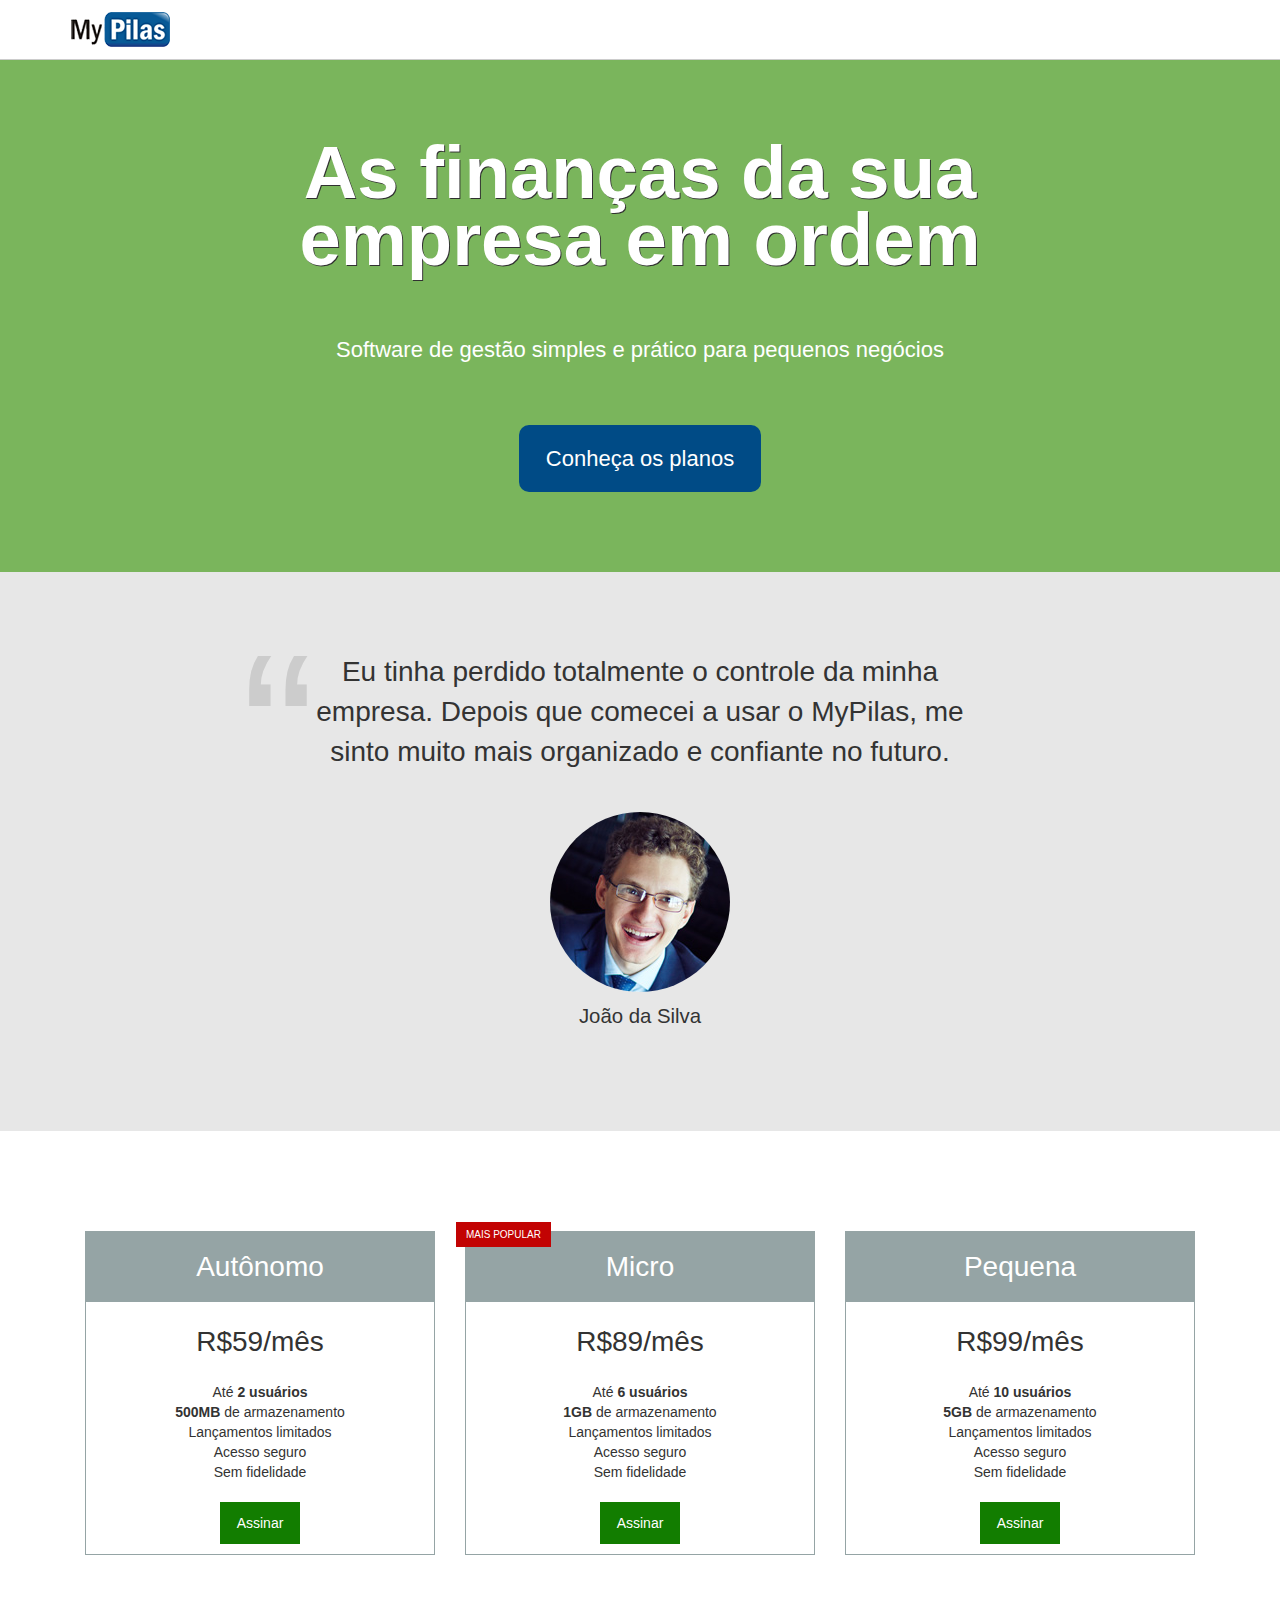
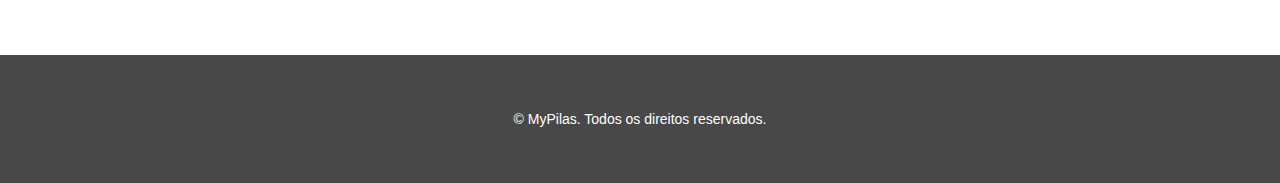
<file: index.html>
<!DOCTYPE html>

<html lang="pt-BR">
    <head>
        <meta charset="UTF-8">
        <meta name="viewport" content="width=device-width, initial-scale=1">
        <title>MyPilas</title>
        <link rel="stylesheet" href="css/bootstrap-grid.min.css">
        <link rel="stylesheet" href="css/base.css">
        <link rel="stylesheet" href="css/layout.css">
        <link rel="stylesheet" href="css/componentes.css">
    </head>

    <body>
        
        <header class="layout-cabecalho  layout-cabecalho--home">
            <div class="container">
                <img src="imagens/logo.png" width="100" height="35" alt="MyPilas">
            </div>
        </header>

        <section class = "layout-chamada">
            <div class="container">
                
                <div class="chamada">
                    <h1 class="chamada__titulo">As finanças da sua empresa em ordem</h1>
                    <p class="chamada__subtitulo">Software de gestão simples e prático para pequenos negócios</p>
                
                    <div class="chamada__acao">
                        <a href="#planos" class="botao  botao--principal">Conheça os planos</a>
                    </div>
                </div>

            </div>
        </section>

        <div class="layout-depoimento">
            <div class="container">

                <div class="depoimento">
                    <blockquote>
                        Eu tinha perdido totalmente o controle da minha empresa.
                        Depois que comecei a usar o MyPilas, me sinto muito mais organizado e confiante no futuro.
                    </blockquote>

                    <div class="depoimento__autor">
                        <img src="imagens/joao-da-silva.jpg" width="180" height="180">
                        <p>João da Silva</p>
                    </div>
                </div>
            
            </div>
        </div>

        <div id="planos" class="layout-planos">
            <div class="container">
                <di class="row">
                    
                    <div class="col-sm-4">

                        <article class="plano">
                            <h2 class="plano__cabecalho">Autônomo</h2>
                            <div class="plano__preco">R$59/mês</div>
                            <ul class="plano__caracteristicas">
                                <li>Até <strong>2 usuários</strong></li>
                                <li><strong>500MB</strong> de armazenamento</li>
                                <li>Lançamentos limitados</li>
                                <li>Acesso seguro</li>
                                <li>Sem fidelidade</li>
                            </ul>
                            <footer class="plano__rodape">
                                <a href="assine.html" class="botao  botao--assinar">Assinar</a>
                            </footer>
                        </article>

                    </div>
                    <div class="col-sm-4">

                        <article class="plano  plano--mais-popular">
                            <h2 class="plano__cabecalho">Micro</h2>
                            <div class="plano__preco">R$89/mês</div>
                            <ul class="plano__caracteristicas">
                                <li>Até <strong>6 usuários</strong></li>
                                <li><strong>1GB</strong> de armazenamento</li>
                                <li>Lançamentos limitados</li>
                                <li>Acesso seguro</li>
                                <li>Sem fidelidade</li>
                            </ul>
                            <footer class="plano__rodape">
                                <a href="assine.html" class="botao  botao--assinar">Assinar</a>
                            </footer>
                        </article>

                    </div>
                    <div class="col-sm-4  ultima-coluna">

                        <article class="plano">
                            <h2 class="plano__cabecalho">Pequena</h2>
                            <div class="plano__preco">R$99/mês</div>
                            <ul class="plano__caracteristicas">
                                <li>Até <strong>10 usuários</strong></li>
                                <li><strong>5GB</strong> de armazenamento</li>
                                <li>Lançamentos limitados</li>
                                <li>Acesso seguro</li>
                                <li>Sem fidelidade</li>
                            </ul>
                            <footer class="plano__rodape">
                                <a href="assine.html" class="botao  botao--assinar">Assinar</a>
                            </footer>
                        </article>
                    
                    </div>

                </di>
            </div>

        </div>

        <footer class="layout-rodape">
            <div class="cotainer">
                <p>&copy; MyPilas. Todos os direitos reservados.</p>
            </div>
        </footer>

    </body>
</html>
</file>
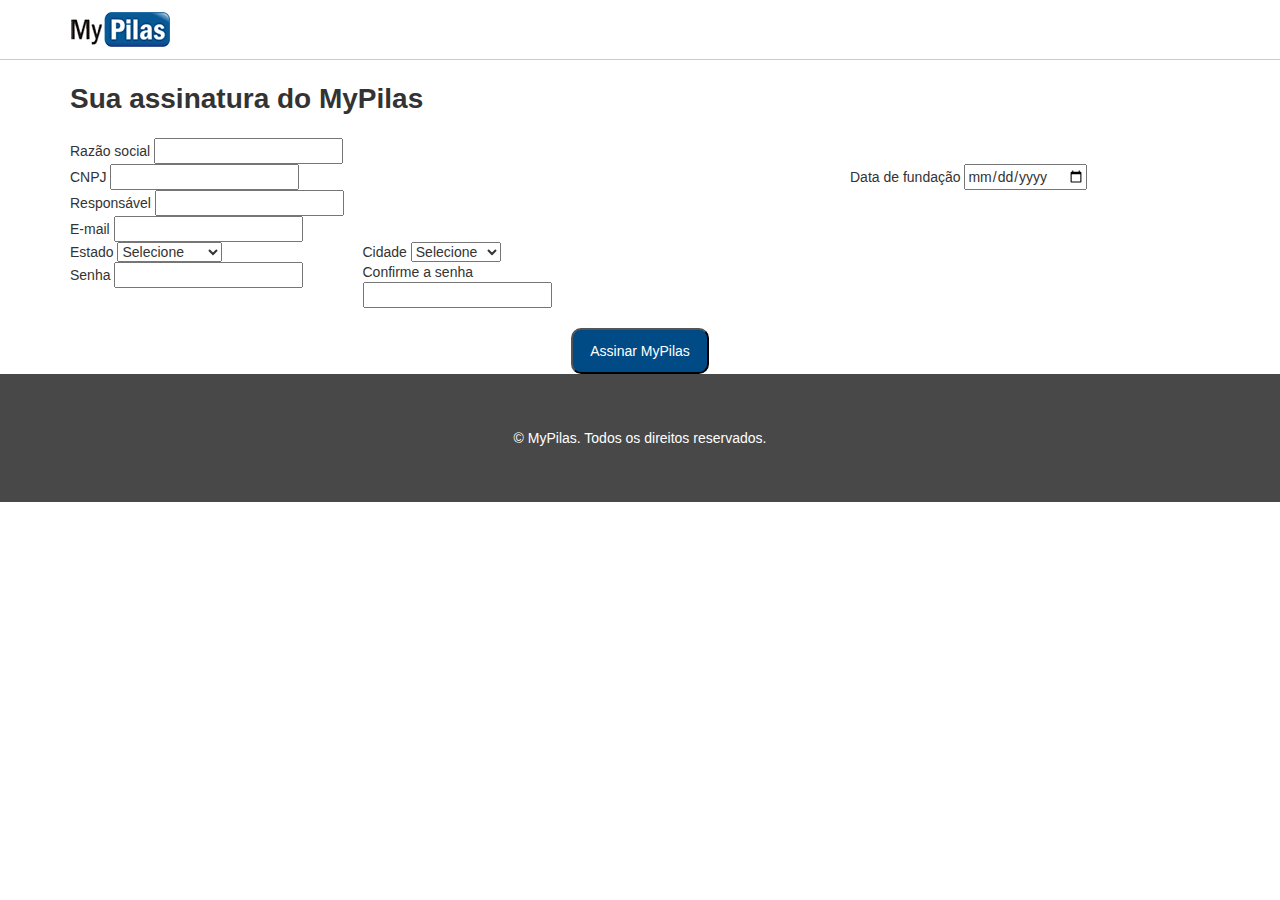
<file: assine.html>
<!DOCTYPE html>
<html lang="pt-BR">
  <head>
    <meta charset="utf-8">
    <meta name="viewport" content="width=device-width, initial-scale=1">

    <title>MyPilas</title>

    <link rel="stylesheet" href="css/bootstrap-grid.min.css">
    <link rel="stylesheet" href="css/base.css">
    <link rel="stylesheet" href="css/layout.css">
    <link rel="stylesheet" href="css/componentes.css">
  </head>

  <body>

    <header class="layout-cabecalho">
      <div class="container">

        <nav class="navegacao  navegacao--assinatura">
          <a href="index.html"><img src="imagens/logo.png" width="100" height="35" alt="MyPilas" /></a>
        </nav>
        
      </div>
    </header>

    <main class="layout-assinatura">
      <div class="container">

        <form action="#" method="post">
          <h1 class="titulo-formulario">Sua assinatura do MyPilas</h1>

          <div class="grupo-entrada">
            <label for="razao-social">Razão social</label>
            <input id="razao-social" name="razaoSocial" type="text" class="campo" required>
          </div>

          <div class="row">
            <div class="col-sm-8">
              <div class="grupo-entrada">
                <label for="cnpj">CNPJ</label>
                <input id="cnpj" name="cnpj" type="text" class="campo" required>
              </div>
            </div>
            <div class="col-sm-4">
              <div class="grupo-entrada">
                <label for="data-nascimento">Data de fundação</label>
                <input id="data-nascimento" name="dataFundacao" type="date" class="campo" required>
              </div>
            </div>
          </div>

          <div class="grupo-entrada">
            <label for="responsavel">Responsável</label>
            <input id="responsavel" name="responsavel" type="text" class="campo" required>
          </div>

          <div class="grupo-entrada">
            <label for="email">E-mail</label>
            <input id="email" type="email" class="campo" required>
          </div>

          <div class="row">
            <div class="col-sm-3">
              <div class="grupo-entrada">
                <label for="estado">Estado</label>
                <select id="estado" name="estado" class="campo">
                  <option>Selecione</option>
                  <option value="MG">Minas Gerais</option>
                  <option value="SP">São Paulo</option>
                  <option value="CE">Ceará</option>
                </select>
              </div>
            </div>
            <div class="col-sm-3">
              <div class="grupo-entrada">
                <label for="cidade">Cidade</label>
                <select id="cidade" class="campo">
                  <option>Selecione</option>
                  <option value="1">Uberlândia</option>
                  <option value="2">São Paulo</option>
                  <option value="3">Fortaleza</option>
                </select>
              </div>
            </div>
          </div>

          <div class="row">
            <div class="col-sm-3">
              <div class="grupo-entrada">
                <label for="senha">Senha</label>
                <input id="senha" type="password" class="campo" required>
              </div>
            </div>
            <div class="col-sm-3">
              <div class="grupo-entrada">
                <label for="confirmacao-senha">Confirme a senha</label>
                <input id="confirmacao-senha" type="password" class="campo" required>
              </div>
            </div>
          </div>

          <div style="text-align: center; margin-top: 20px">
            <input type="submit" value="Assinar MyPilas" class="botao  botao--principal">
          </div>
        </form>

      </div>
    </main>

    <footer class="layout-rodape">
      <div class="container">
        <p>&copy; MyPilas. Todos os direitos reservados.</p>
      </div>
    </footer>

  </body>

</html>
</file>
<file: css/base.css>
html {
    font-size: 62.5%;
}
  
body {
    margin: 0;
  
    font-family: Arial, Helvetica, sans-serif;
    font-size: 1.4rem;
}
</file>
<file: css/layout.css>
.layout-cabecalho {
    height: 60px;
    border-bottom: 1px solid #ccc;
    
    background-color: #fff;
}
  
.layout-cabecalho--home {
    position: fixed;
    top: 0;
    left: 0;
    right: 0;
    z-index: 9999;
}

.layout-cabecalho img {
    margin-top: 12px;
}
  
.layout-planos {
    padding: 80px 0;
}

.layout-chamada {
    padding: 80px 0;
    margin-top: 60px;

    background-color: #7ab55c;
}

.layout-depoimento {
    padding: 80px 0;
    
    background-color: #e7e7e7;
}

.layout-rodape {
    padding: 40px 0;
    
    background-color: #484848;

    color: #fff;

    text-align: center;
}

@media(max-width: 749px) {
    .layout-planos .row > div:not(.ultima-coluna) {
      margin-bottom: 40px;
    }
}
</file>
<file: css/componentes.css>
/*--------------------*\
  PLANO
\*--------------------*/
.plano {
    position: relative;

    padding: 10px;
    border: 1px solid #95a4a5;
  
    font-size: 1.4rem; /* 14px */
}

.plano--mais-popular::after {
    position: absolute;
    top: -10px;
    left: -10px;

    padding: 0 10px ;

    background-color: #c20303;
    color: #fff;

    font-size: 0.7142em;
    line-height: 2.5;

    content: "MAIS POPULAR";
}
  
.plano__cabecalho {
    margin: -10px;
    margin-bottom: 0;
  
    background-color: #95a4a5;
    color: #fff;
  
    text-align: center;
    line-height: 2.5;
    font-weight: normal;
    font-size: 2em;
}
  
.plano__preco {
    margin: 20px 0;
  
    text-align: center;
    font-size: 2em;
}
  
.plano__caracteristicas {
    padding: 0;
    margin: 20px 0;
  
    font-size: 1em;
  
    list-style: none;
}
  
.plano__caracteristicas > li {
    text-align: center;
}
  
.plano__rodape {
    text-align: center;
}
  
  
/*--------------------*\
    BOTAO
\*--------------------*/
.botao {
    display: inline-block;
    padding: 0.8em 1.2em;
  
    background-color: #bbb;
    color: #fff;
  
    font-size: 1em;
    text-decoration: none;
}
  
.botao:hover, .botao:focus {
    background-color: #aaa;
    color: #fff;
  
    text-decoration: none;
}
  
.botao--assinar {
    background-color: #127d00;
}
  
.botao--assinar:hover, .botao--assinar:focus {
    background-color: #0e6400;
}

.botao--principal {
    border-radius: 10px;

    background-color: #004b86;
}

.botao--principal:hover, .botao--principal:focus {
    background-color: #003b6a;
}

/*--------------------*\
  CHAMADA
\*--------------------*/
.chamada {
    font-size: 1.6rem;
    text-align: center;
}

.chamada__titulo {
    margin: 0;

    color: #fff;

    font-size: 3.375em;
    line-height: 0.9;
    text-shadow: 1px 1px #313131;
}

.chamada__subtitulo {
    margin: 60px 0;
    
    color: #fff;

    font-size: 1em;
}

.chamada__acao{
    font-size: 1em;
}

@media(min-width: 992px) {
    .chamada {
        padding-left: 10%;
        padding-right: 10%;

        font-size: 2.2rem;
    }

}

/*--------------------*\
  DEPOIMENTO
\*--------------------*/
.depoimento {    
    font-size: 2.2rem; /* 22px */
}

@media(min-width: 992px) {
    .depoimento {
        padding-left: 15%;
        padding-right: 15%;
        
        font-size: 2.8rem;
    }
}

.depoimento > blockquote {
    position: relative;
    margin: 0;
    padding: 0 60px;
  
    text-align: center;
    font-size: 1em;
}

.depoimento > blockquote::before {
    position: absolute;
    left: 0;
    top: -0.35em;

    color: #ccc;

    font-size: 8em;
    content: "\201C";

}  
  
.depoimento__autor {
    margin-top: 40px;
  
    text-align: center;
    font-size: 0.7272em;
}
  
.depoimento__autor > img {
    border-radius: 50%;
}
  
.depoimento__autor > p {
    margin-top: 10px;
}
</file>
